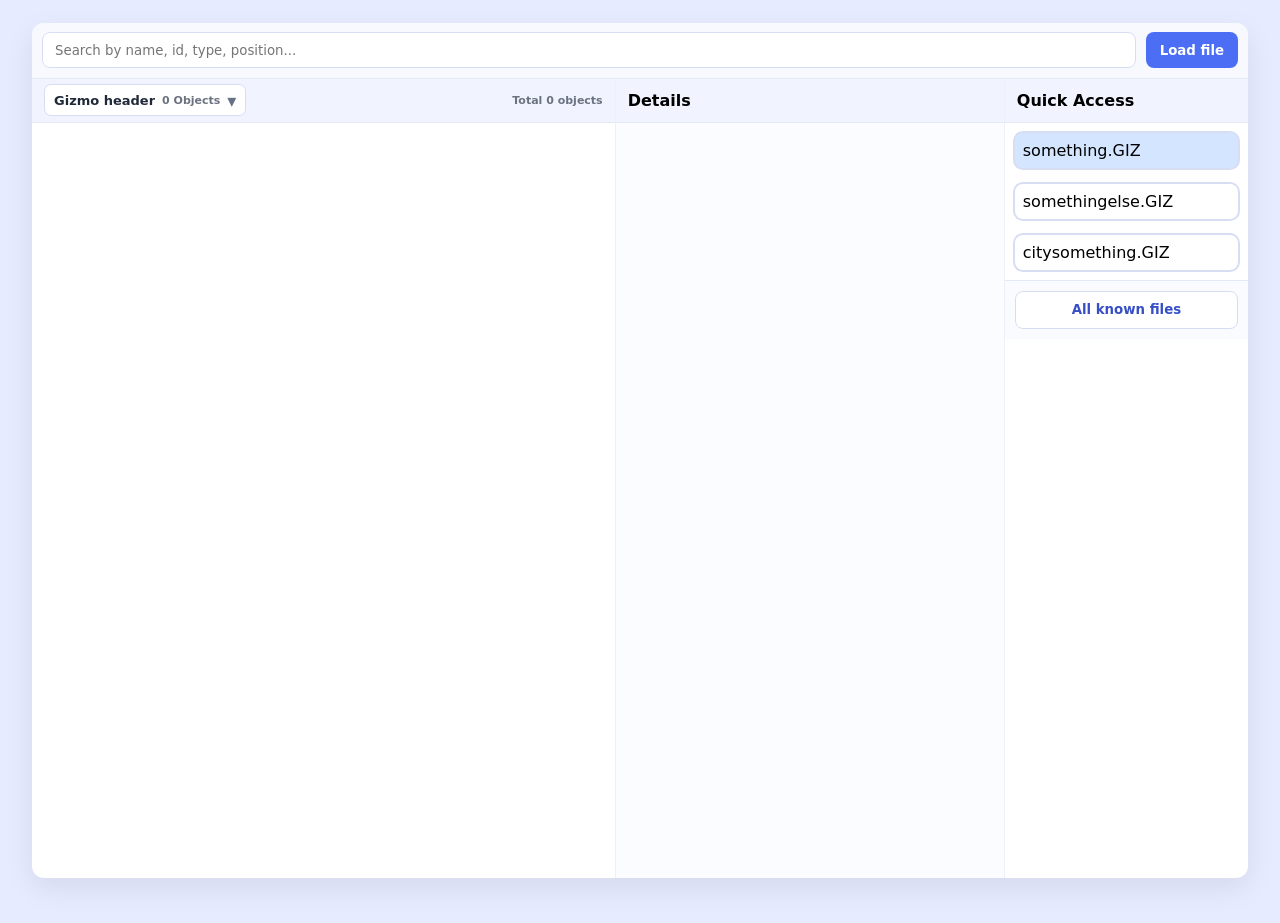
<file: interface/GIZFileReader/index.html>
<!DOCTYPE html>
<html lang="en">
<head>
    <meta charset="UTF-8">
    <meta name="viewport" content="width=device-width, initial-scale=1.0">
    <title>GIZ Inspector</title>
 
    <link rel="stylesheet" href="style.css">
</head>
 
<body>
 
    <div class="app">
 
        <!-- TOPBAR -->
        <header class="topbar">
 
            <input
                id="input-search"
                type="text"
                placeholder="Search by name, id, type, position..."
            >
 
            <div class="topbar-actions">
                <button id="btn-load-file">Load file</button>
            </div>
 
        </header>
 
        <!-- MAIN CONTENT -->
        <main class="main">

            <!-- OBJECT LIST -->
            <section class="panel list-panel">

                <div class="panel-header">

                    <div id="section-selector"
                         class="section-selector">

                        <button id="section-selector-button"
                                class="section-selector-button"
                                type="button">

                            <span id="section-selector-name"
                                  class="section-selector-name">
                                Gizmo header
                            </span>

                            <span id="section-selector-count"
                                  class="section-selector-count">
                                0 Objects
                            </span>

                            <span class="section-selector-arrow">
                                ▾
                            </span>

                        </button>

                        <div id="section-selector-menu"
                             class="section-selector-menu">

                            <!-- Options are inserted dynamically -->

                        </div>

                    </div>

                    <span id="object-count"
                          class="object-count">
                        Total 0 objects
                    </span>

                </div>

                <div id="table-header"></div>

                <div id="object-list"
                     class="object-list">
                </div>

            </section>

            <!-- DETAILS -->
            <section class="panel details-panel">

                <div class="panel-header">
                    <span>Details</span>
                </div>

                <div id="details-content"
                     class="details-content">
                </div>

            </section>

            <!-- QUICK ACCESS -->
            <aside class="panel files-panel">

                <div class="panel-header">
                    <span>Quick Access</span>
                </div>

                <ul id="file-access-list" class="file-access">

                    <li>something.GIZ</li>
                    <li>somethingelse.GIZ</li>
                    <li>citysomething.GIZ</li>

                </ul>

                <div class="files-footer">
                    <button id="btn-all-files" class="all-files-btn">
                        All known files
                    </button>
                </div>

            </aside>

        </main>
 
    </div>


    <div id="knownFilesModal" class="modal-overlay">

    <div class="modal-window">

        <!-- HEADER -->
        <div class="modal-header">

            <div class="modal-title">
                Known Files
            </div>

            <button
                id="closeKnownFilesModal"
                class="modal-close-btn">

                ✕

            </button>

        </div>

        <!-- DETECTION SECTION -->
        <div class="modal-detection-section">

            <div class="modal-section-title">
                Detect Extra GIZ Files
            </div>

            <div class="modal-actions">

                <button
                    id="autoGameScanBtn"
                    class="modal-action-btn primary-modal-btn">

                    Auto Game Scan

                </button>

                <button
                    id="manualFolderScanBtn"
                    class="modal-action-btn secondary-modal-btn">

                    Manual Folder Scan

                </button>

            </div>

        </div>

        <!-- SEARCH -->
        <div class="modal-search">

            <input
                id="knownFilesSearch"
                type="text"
                placeholder="Search cached GIZ files..."
            >

        </div>

        <!-- FILE LIST -->
        <div
            id="knownFilesList"
            class="known-files-list">

        </div>

    </div>

</div>
 
    <script type="module" src="./js/gizreader-main-page.js"></script>
 
</body>
</html>
</file>
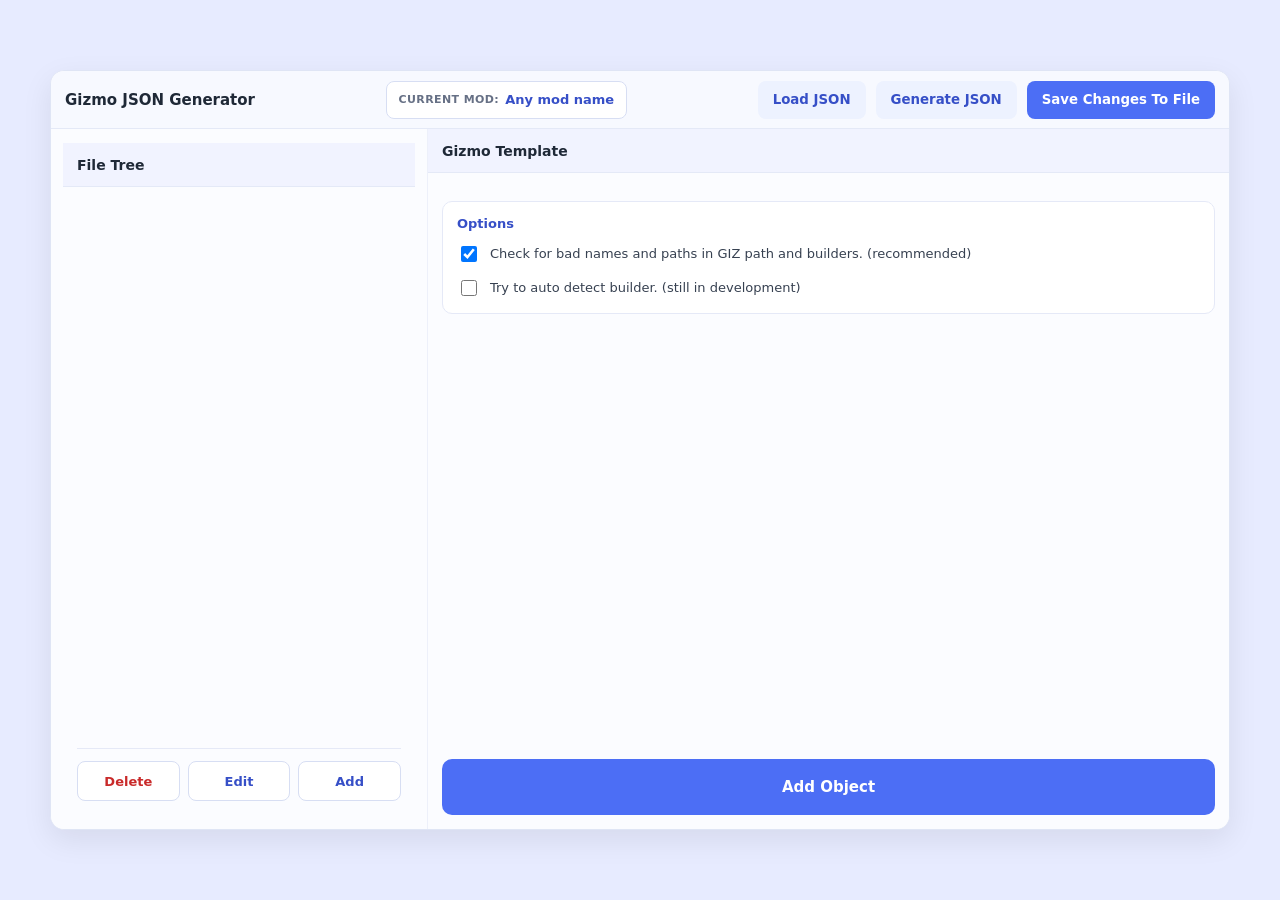
<file: interface/GIZGenerator/index.html>
<!DOCTYPE html>
<html lang="en">
<head>
    <meta charset="UTF-8">
    <meta name="viewport" content="width=device-width, initial-scale=1.0">

    <title>Gizmo JSON Generator</title>

    <link rel="stylesheet" href="style.css">
</head>

<body>

    <div class="generator-app">

        <!-- TOPBAR -->
        <header class="generator-topbar">

            <div class="generator-title">
                Gizmo JSON Generator
            </div>

            <div class="current-mod-box">

                <span class="mod-label">
                    Current Mod:
                </span>

                <span class="mod-name">
                    Any mod name
                </span>

            </div>

            <div class="generator-topbar-actions">

                <button class="secondary-btn">
                    Load JSON
                </button>

                <button class="secondary-btn">
                    Generate JSON
                </button>

                <button class="primary-btn">
                    Save Changes To File
                </button>

            </div>

        </header>


        <!-- MAIN -->
        <main class="generator-main">


            <!-- LEFT -->
            <section class="generator-panel left-panel">

                <div class="panel-header">
                    File Tree
                </div>


                <div class="panel-content left-content">

                    <!-- DYNAMIC OBJECT TREE -->
                    <div id="object-tree" class="object-tree"></div>


                    <!-- TREE ACTIONS -->
                    <div class="tree-actions">

                        <button class="delete-btn">
                            Delete
                        </button>

                        <button class="edit-btn">
                            Edit
                        </button>

                        <button class="add-btn">
                            Add
                        </button>

                    </div>

                </div>

            </section>


            <!-- RIGHT -->
            <section class="generator-panel right-panel">

                <div class="panel-header">
                    Gizmo Template
                </div>


                <div class="panel-content right-content">

                    <!-- DYNAMIC OBJECT CONTENT -->
                    <div id="dynamic-content"></div>


                    <!-- OPTIONS -->
                    <div class="options-box">

                        <div class="options-title">
                            Options
                        </div>

                        <label class="checkbox-row">

                            <input type="checkbox" id="check-paths" checked>

                            <span>
                                Check for bad names and paths in GIZ path and builders. (recommended)
                            </span>

                        </label>

                        <label class="checkbox-row">

                            <input type="checkbox">

                            <span>
                                Try to auto detect builder. (still in development)
                            </span>

                        </label>

                    </div>


                    <!-- ACTION -->
                    <div class="bottom-actions">

                        <button class="add-btn">
                            Add Object
                        </button>

                    </div>

                </div>

            </section>

        </main>

    </div>


    <script type="module" src="./js/renderer.js"></script>

</body>
</html>
</file>
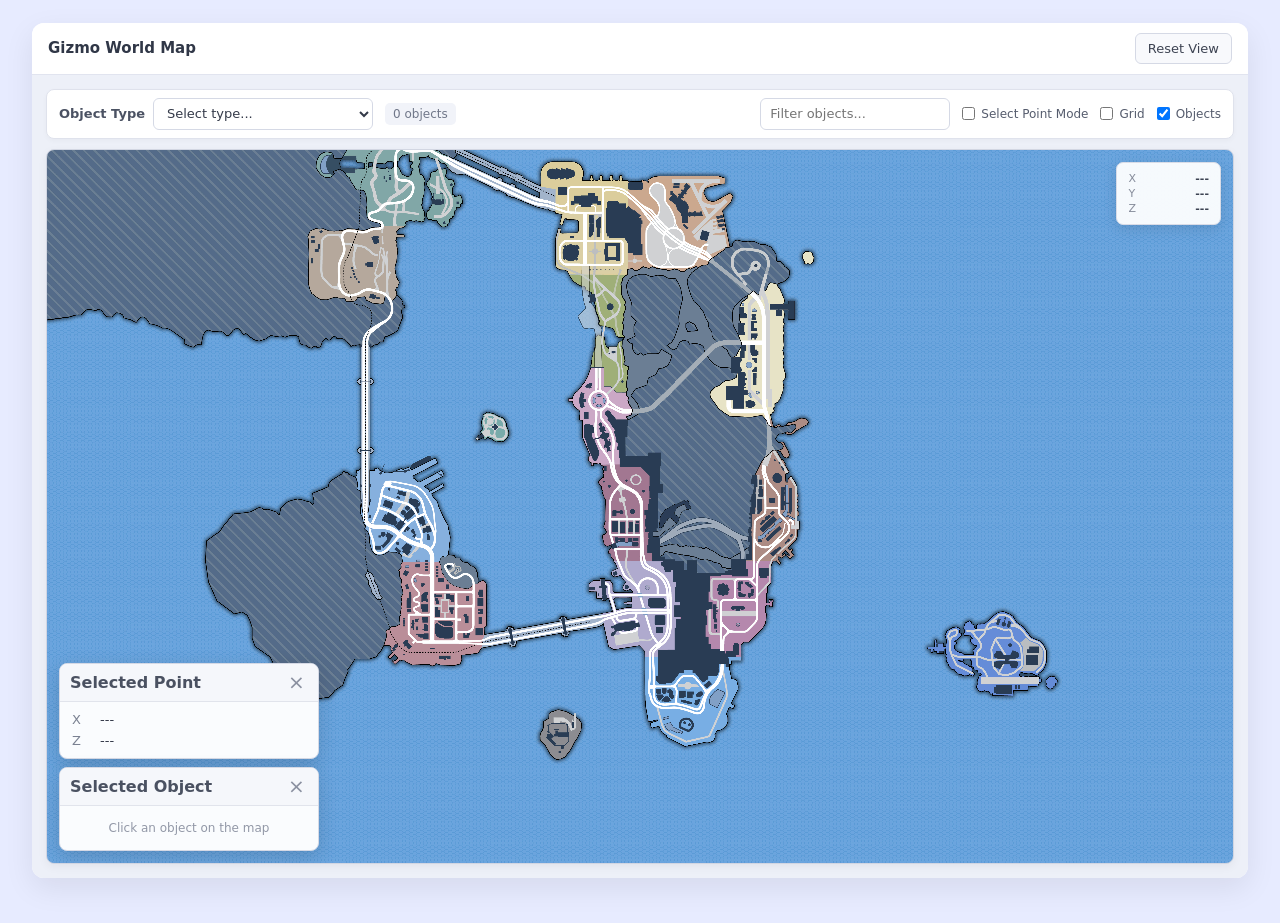
<file: interface/Position-World-Map/index.html>
<!DOCTYPE html>
<html lang="en">

<head>
    <meta charset="UTF-8">
    <meta name="viewport" content="width=device-width, initial-scale=1.0">

    <title>Gizmo World Map</title>

    <link rel="stylesheet" href="style.css">
</head>

<body>

    <main class="app">

        <!-- Top bar -->
        <header class="topbar">

            <div class="topbar-title">
                <span>Gizmo World Map</span>
            </div>

            <div class="topbar-actions">
                <button id="btn-reset" class="button">
                    Reset View
                </button>
            </div>

        </header>


        <!-- Map area -->
        <section class="map-wrapper">

            <!-- Map toolbar -->
            <div class="map-toolbar">

                <div class="map-filter">
                    <label for="object-type">Object Type</label>
                    <select id="object-type" class="input">
                        <option value="">Select type...</option>
                    </select>
                </div>

                <div id="object-subtype-filter" class="map-filter">
                    <label for="object-subtype">Sub Type</label>
                    <select id="object-subtype" class="input">
                        <option value="">Select subtype...</option>
                    </select>
                </div>


                <div id="object-count" class="object-count">
                    0 objects
                </div>


                <div class="map-toolbar-spacer"></div>


                <div class="map-search">

                    <input id="object-search"
                           class="input"
                           type="text"
                           placeholder="Filter objects...">

                </div>

                <label class="checkbox-row">
                    <input id="toggle-waypoint" type="checkbox">
                    <span>Select Point Mode</span>
                </label>

                <label class="checkbox-row">
                    <input id="toggle-grid" type="checkbox">
                    <span>Grid</span>
                </label>


                <label class="checkbox-row">
                    <input id="toggle-icons"
                           type="checkbox"
                           checked>

                    <span>Objects</span>
                </label>

            </div>


            <div id="map-container" class="map-container">

                <div id="map-viewer" class="map-viewer"></div>

                <canvas id="map-canvas"
                        class="map-canvas"></canvas>

                <div class="map-coordinate-display">
                    <span>X</span>
                    <strong id="coordinate-x">---</strong>

                    <span>Y</span>
                    <strong id="coordinate-y">---</strong>

                    <span>Z</span>
                    <strong id="coordinate-z">---</strong>
                </div>


                <!-- Map information panels -->

                <div class="map-panels">

                    <!-- Waypoint -->

                    <div id="waypoint-info" class="waypoint-info">

                        <div class="waypoint-header">
                            <span>Selected Point</span>

                            <button id="btn-clear-waypoint"
                                    class="clear-selection"
                                    type="button">
                                ×
                            </button>
                        </div>

                        <div class="waypoint-content">

                            <div class="waypoint-data">

                                <span class="waypoint-data-label">
                                    X
                                </span>

                                <span id="waypoint-x"
                                      class="waypoint-data-value">
                                    ---
                                </span>

                                <span class="waypoint-data-label">
                                    Z
                                </span>

                                <span id="waypoint-z"
                                      class="waypoint-data-value">
                                    ---
                                </span>

                            </div>

                        </div>

                    </div>


                    <!-- Selected object -->

                    <div id="selected-object"
                         class="selected-object">

                        <div class="selected-object-header">
                            <span>Selected Object</span>

                            <button id="btn-clear-selection"
                                    class="clear-selection"
                                    type="button">
                                ×
                            </button>
                        </div>

                        <div id="selected-object-content"
                             class="selected-object-content">

                            <div class="selected-empty">
                                Click an object on the map
                            </div>

                        </div>

                    </div>

                </div>


                <!-- Object tooltip -->

                <div id="object-tooltip"
                     class="object-tooltip hidden">

                    <div id="tooltip-name"
                         class="tooltip-name">
                        Object
                    </div>

                    <div class="tooltip-row">
                        <span>Type</span>
                        <span id="tooltip-type">---</span>
                    </div>

                    <div class="tooltip-row">
                        <span>Class</span>
                        <span id="tooltip-class">---</span>
                    </div>

                    <div class="tooltip-row">
                        <span>Position</span>
                        <span id="tooltip-position">---</span>
                    </div>

                    <div id="tooltip-source"
                         class="tooltip-source">
                        ---
                    </div>

                </div>

            </div>

        </section>

    </main>

    <script src="lib/openseadragon/openseadragon.min.js"></script>
    <script type="module"
            src="js/renderer.js"></script>

</body>

</html>
</file>
<file: interface/GIZFileReader/style.css>
/* =========================
   RESET
========================= */

html,
body {
    width: 100%;
    height: 100%;
    margin: 0;
    padding: 0;
}

* {
    box-sizing: border-box;
    font-family: system-ui, BlinkMacSystemFont, "Segoe UI", sans-serif;
}

body {
    background: #e7ebff;
    overflow: hidden;
}


/* =========================
   APP
========================= */

.app {
    width: 95%;
    height: 95%;
    margin: 2.5vh auto;
    display: flex;
    flex-direction: column;
    background: white;
    border-radius: 12px;
    overflow: hidden;
    box-shadow: 0 10px 30px rgba(0, 0, 0, 0.08);
}


/* =========================
   TOPBAR
========================= */

.topbar {
    display: flex;
    align-items: center;
    gap: 10px;
    height: 56px;
    padding: 10px;
    flex-shrink: 0;
    background: #f7f9ff;
    border-bottom: 1px solid #e4e9f7;
}

    .topbar input {
        flex: 1;
        height: 36px;
        padding: 0 12px;
        background: white;
        border: 1px solid #d7def3;
        border-radius: 8px;
    }

.topbar-actions {
    display: flex;
    gap: 8px;
}

.topbar button {
    height: 36px;
    padding: 0 14px;
    border: none;
    border-radius: 8px;
    background: #4c6ef5;
    color: white;
    cursor: pointer;
    font-weight: 600;
}

    .topbar button:hover {
        background: #3b5bdb;
    }

.secondary-btn {
    background: #edf2ff !important;
    color: #364fc7 !important;
}


/* =========================
   MAIN LAYOUT
========================= */

.main {
    display: flex;
    flex: 1;
    min-height: 0;
    overflow: hidden;
}

.panel {
    display: flex;
    flex-direction: column;
    min-width: 0;
    border-right: 1px solid #edf0fa;
}

    .panel:last-child {
        border-right: none;
    }

.list-panel {
    width: 48%;
}

.details-panel {
    width: 32%;
}

.files-panel {
    width: 20%;
}


/* =========================
   PANEL HEADERS
========================= */

.panel-header {
    display: flex;
    align-items: center;
    justify-content: space-between;
    gap: 10px;
    height: 44px;
    padding: 0 12px;
    flex-shrink: 0;
    background: #f1f3ff;
    border-bottom: 1px solid #e4e9f7;
    font-weight: 600;
}

.object-count {
    white-space: nowrap;
    color: #6b7280;
    font-size: 11px;
}


/* =========================
   OBJECT TABLE
========================= */

#table-header {
    flex-shrink: 0;
}

.table-header,
.object-row {
    display: grid;
    grid-template-columns: repeat(4, minmax(0, 1fr));
    gap: 10px;
    width: 100%;
    min-width: 0;
    align-items: center;
    padding: 8px 12px;
}

.table-header {
    min-height: 42px;
    overflow: hidden;
    background: #fafbff;
    border-bottom: 1px solid #edf0fa;
    font-size: 13px;
    font-weight: 600;
}

    .table-header > span,
    .object-row > span {
        display: block;
        width: 100%;
        min-width: 0;
        overflow: hidden;
        text-overflow: ellipsis;
        white-space: nowrap;
    }

.object-list {
    flex: 1;
    min-width: 0;
    overflow-y: auto;
    overflow-x: hidden;
}

.object-row {
    min-height: 42px;
    border-bottom: 1px solid #f1f3f9;
    font-size: 13px;
    cursor: pointer;
    transition: background 0.15s;
}

    .object-row:hover {
        background: #f5f7ff;
    }

    .object-row.active {
        background: #e0e7ff;
    }

    .object-row.same-id {
        background: #edf2ff;
    }

    .object-row .object-name {
        color: #27303f;
        font-weight: 600;
    }

    .object-row .object-id,
    .object-row .pos {
        color: #4b5563;
    }

    .object-row .pos {
        font-size: 12px;
    }

.mono {
    font-family: Consolas, monospace;
}


/* =========================
   SECTION SELECTOR
========================= */

.section-selector {
    position: relative;
    min-width: 180px;
}

.section-selector-button {
    display: flex;
    align-items: center;
    gap: 7px;
    min-width: 120px;
    height: 32px;
    padding: 0 9px;
    background: white;
    border: 1px solid #d7def3;
    border-radius: 7px;
    color: #1f2937;
    font-size: 13px;
    font-weight: 600;
    cursor: pointer;
    transition: background 0.15s, border-color 0.15s;
}

    .section-selector-button:hover {
        background: #f8faff;
        border-color: #bac8ff;
    }

    .section-selector-button.active {
        background: #f1f4ff;
        border-color: #bac8ff;
    }

.section-selector-name {
    overflow: hidden;
    text-overflow: ellipsis;
    white-space: nowrap;
}

.section-selector-count {
    min-width: 20px;
    margin-left: auto;
    color: #6b7280;
    font-size: 11px;
    font-weight: 600;
}

.section-selector-arrow {
    flex-shrink: 0;
    color: #667085;
    font-size: 18px;
    transition: transform 0.15s;
}

.section-selector-button.active .section-selector-arrow {
    transform: rotate(180deg);
}


/* =========================
   SECTION SELECTOR MENU
========================= */

.section-selector-menu {
    position: absolute;
    top: calc(100% + 5px);
    left: 0;
    z-index: 1000;
    display: none;
    min-width: 100%;
    max-height: 280px;
    padding: 4px;
    overflow-y: auto;
    background: white;
    border: 1px solid #dfe5f5;
    border-radius: 8px;
    box-shadow: 0 8px 20px rgba(15, 23, 42, 0.12);
}

    .section-selector-menu.active {
        display: flex;
        flex-direction: column;
        gap: 2px;
    }

.section-selector-option {
    display: flex;
    align-items: center;
    justify-content: space-between;
    width: 100%;
    min-height: 34px;
    padding: 0 9px;
    background: transparent;
    border: none;
    border-radius: 5px;
    color: #374151;
    font-size: 12px;
    font-weight: 500;
    text-align: left;
    cursor: pointer;
    transition: background 0.15s;
}

    .section-selector-option:hover {
        background: #eef2ff;
    }

    .section-selector-option.active {
        background: #e0e7ff;
    }

.section-selector-option-count {
    flex-shrink: 0;
    margin-left: 12px;
    color: #6b7280;
    font-size: 11px;
    font-weight: 600;
}


/* =========================
   DETAILS
========================= */

.details-content {
    flex: 1;
    overflow-y: auto;
    padding: 12px;
    background: #fbfcff;
}

.detail-group {
    margin-bottom: 14px;
}

    .detail-group label {
        display: block;
        margin-bottom: 6px;
        color: #667085;
        font-size: 11px;
        font-weight: 700;
        text-transform: uppercase;
        letter-spacing: 0.4px;
    }

.value,
.transform-box {
    padding: 10px;
    background: white;
    border: 1px solid #e5e9f7;
    border-radius: 8px;
    box-shadow: 0 1px 2px rgba(0, 0, 0, 0.03);
}

.transform-box {
    display: flex;
    flex-direction: column;
    gap: 2px;
}

.coord-row {
    display: flex;
    align-items: center;
    justify-content: space-between;
    gap: 10px;
    padding: 3px 0;
}

    .coord-row span:first-child {
        min-width: 45px;
        color: #4c6ef5;
        font-weight: 700;
    }

    .coord-row span:last-child {
        color: #374151;
        text-align: right;
        word-break: break-all;
    }

.divider {
    width: 100%;
    height: 1px;
    margin: 6px 0;
    background: #d7def3;
}


/* =========================
   FILE ACCESS
========================= */

.file-access {
    display: flex;
    flex-direction: column;
    gap: 12px;
    margin: 0;
    padding: 8px;
    overflow-y: auto;
    list-style: none;
}

    .file-access li {
        padding: 8px;
        border: 2px solid #d7def3;
        border-radius: 10px;
        cursor: pointer;
        font-size: 16px;
        white-space: nowrap;
        overflow: hidden;
        text-overflow: ellipsis;
    }

        .file-access li:first-child {
            background-color: #d4e6ff;
        }

        .file-access li:hover {
            background: #eef2ff;
        }

.files-footer {
    padding: 10px;
    background: #fafbff;
    border-top: 1px solid #e4e9f7;
}

.all-files-btn {
    width: 100%;
    height: 38px;
    padding: 0 12px;
    background: white;
    border: 1px solid #d7def3;
    border-radius: 8px;
    color: #364fc7;
    font-weight: 600;
    cursor: pointer;
    transition: background 0.15s, border-color 0.15s;
}

    .all-files-btn:hover {
        background: #eef2ff;
        border-color: #bac8ff;
    }


/* =========================
   SCROLLBAR
========================= */

::-webkit-scrollbar {
    width: 10px;
}

::-webkit-scrollbar-thumb {
    background: #cfd8ff;
    border-radius: 999px;
}

    ::-webkit-scrollbar-thumb:hover {
        background: #b7c4ff;
    }


/* =========================
   MODAL
========================= */

.modal-overlay {
    position: fixed;
    inset: 0;
    z-index: 5000;
    display: none;
    align-items: center;
    justify-content: center;
    background: rgba(15, 23, 42, 0.35);
    backdrop-filter: blur(3px);
}

    .modal-overlay.active {
        display: flex;
    }

.modal-window {
    display: flex;
    flex-direction: column;
    width: 900px;
    height: 650px;
    overflow: hidden;
    background: white;
    border: 1px solid #dfe5f5;
    border-radius: 14px;
    box-shadow: 0 20px 50px rgba(0, 0, 0, 0.18);
}


/* =========================
   MODAL HEADER
========================= */

.modal-header {
    display: flex;
    align-items: center;
    justify-content: space-between;
    height: 58px;
    padding: 0 14px;
    flex-shrink: 0;
    background: #f7f9ff;
    border-bottom: 1px solid #e4e9f7;
}

.modal-title {
    color: #1f2937;
    font-size: 19px;
    font-weight: 700;
}

.modal-close-btn {
    width: 36px;
    height: 36px;
    background: #edf2ff;
    border: none;
    border-radius: 8px;
    color: #364fc7;
    font-weight: 700;
    cursor: pointer;
}

    .modal-close-btn:hover {
        background: #dbe4ff;
    }


/* =========================
   MODAL ACTIONS
========================= */

.modal-detection-section {
    padding: 14px;
    background: #fbfcff;
    border-bottom: 1px solid #edf0fa;
}

.modal-section-title {
    margin-bottom: 10px;
    color: #667085;
    font-size: 12px;
    font-weight: 700;
    text-transform: uppercase;
    letter-spacing: 0.5px;
}

.modal-actions {
    display: flex;
    gap: 12px;
    padding-top: 0;
}

.modal-action-btn {
    height: 42px;
    padding: 0 18px;
    border: none;
    border-radius: 8px;
    cursor: pointer;
    font-weight: 600;
}

.primary-modal-btn {
    background: #4c6ef5;
    color: white;
}

    .primary-modal-btn:hover {
        background: #3b5bdb;
    }

.secondary-modal-btn {
    background: #edf2ff;
    color: #364fc7;
}

    .secondary-modal-btn:hover {
        background: #dbe4ff;
    }


/* =========================
   MODAL SEARCH
========================= */

.modal-search {
    padding: 14px;
    background: #fbfcff;
}

    .modal-search input {
        width: 100%;
        height: 42px;
        padding: 0 14px;
        border: 1px solid #d7def3;
        border-radius: 8px;
        font-size: 13px;
    }

        .modal-search input:focus {
            outline: none;
            border-color: #4c6ef5;
        }


/* =========================
   KNOWN FILES
========================= */

.known-files-list {
    display: flex;
    flex-direction: column;
    gap: 10px;
    flex: 1;
    padding: 14px;
    overflow-y: auto;
    background: #fbfcff;
}

.known-file-entry {
    padding: 12px;
    background: white;
    border: 1px solid #e5e9f7;
    border-radius: 10px;
    cursor: pointer;
    transition: border-color 0.15s, background 0.15s;
}

    .known-file-entry:hover {
        background: #f8faff;
        border-color: #bac8ff;
    }

    .known-file-entry.selected {
        background: #eef2ff;
        border-color: #4c6ef5;
    }

.known-file-name {
    color: #1f2937;
    font-size: 14px;
    font-weight: 700;
}

.known-file-path {
    margin-top: 4px;
    color: #6b7280;
    font-size: 12px;
    word-break: break-word;
}


/* =========================
   GENERAL
========================= */

.hidden {
    display: none !important;
}


/* =========================
   COMPONENTS
========================= */

/* -------------------------
   BASE DATA BLOCK
------------------------- */

.data-block {
    display: flex;
    align-items: center;
    justify-content: space-between;
    gap: 14px;
    width: 100%;
    min-height: 46px;
    margin-bottom: 5px;
    padding: 10px 14px;
    background: white;
    border: 1px solid #dfe5f5;
    border-radius: 8px;
    box-shadow: 0 1px 3px rgba(0, 0, 0, 0.04);
    transition: border-color 0.15s, box-shadow 0.15s;
}

    .data-block:hover {
        border-color: #bac8ff;
        box-shadow: 0 2px 5px rgba(0, 0, 0, 0.05);
    }

.data-label {
    flex-shrink: 0;
    color: #4c6ef5;
    font-size: 14px;
    font-weight: 600;
    white-space: nowrap;
}

.data-value {
    min-width: 0;
    margin-left: auto;
    color: #1f2937;
    font-size: 14px;
    font-weight: 500;
    text-align: right;
    overflow: hidden;
    text-overflow: ellipsis;
    white-space: nowrap;
}

.data-block[data-type="endline"] {
    align-items: flex-start;
}

    .data-block[data-type="endline"] .data-value {
        flex: 1;
        min-width: 0;
        white-space: normal;
        overflow-wrap: anywhere;
        word-break: break-word;
        overflow: hidden;
        text-overflow: clip;
        text-align: left;
    }

.data-block[data-type="int"] .data-value,
.data-block[data-type="uint"] .data-value,
.data-block[data-type="float"] .data-value,
.data-block[data-type="hex"] .data-value,
.data-block[data-type="connected-value"] .data-value,
.data-block.array-string .data-value {
    font-family: Consolas, monospace;
}


/* -------------------------
   VECTOR
------------------------- */

.data-vector {
    display: flex;
    flex-direction: column;
    align-items: stretch;
    gap: 8px;
    min-height: 0;
    padding: 10px 12px;
    background: transparent;
    border: none;
    box-shadow: none;
}

    .data-vector:hover {
        background: transparent;
        border: none;
        box-shadow: none;
    }

    .data-vector > .data-label {
        font-size: 14px;
        font-weight: 700;
        color: #364fc7;
    }

.vector-values {
    display: flex;
    flex-direction: column;
    gap: 4px;
    width: 100%;
}

.vector-value {
    display: flex;
    align-items: center;
    width: 100%;
    min-height: 36px;
    overflow: hidden;
    background: white;
    border: 1px solid #d7def3;
    border-radius: 6px;
}

.vector-axis {
    display: flex;
    align-items: center;
    justify-content: center;
    width: fit-content;
    min-width: 34px;
    height: 100%;
    padding: 10px;
    border-right: 1px solid #d7def3;
    color: #4c6ef5;
    font-size: 15px;
    font-weight: 700;
}

.vector-number {
    flex: 1;
    min-width: 0;
    padding: 0 10px;
    color: #27303f;
    font-family: Consolas, monospace;
    font-size: 14px;
    font-weight: 500;
    text-align: right;
    overflow: hidden;
    text-overflow: ellipsis;
    white-space: nowrap;
}


/* -------------------------
   BOOLEAN
------------------------- */

.data-boolean {
    cursor: default;
}

.boolean-indicator {
    display: flex;
    align-items: center;
    justify-content: flex-end;
    gap: 8px;
    color: #6b7280;
    font-size: 13px;
    font-weight: 600;
}

    .boolean-indicator::before {
        content: "";
        width: 9px;
        height: 9px;
        border-radius: 50%;
        background: #9ca3af;
    }

    .boolean-indicator[data-value="true"] {
        color: #2f9e44;
    }

        .boolean-indicator[data-value="true"]::before {
            background: #2f9e44;
        }

    .boolean-indicator[data-value="false"] {
        color: #6b7280;
    }

        .boolean-indicator[data-value="false"]::before {
            background: #9ca3af;
        }


/* -------------------------
   LIST
------------------------- */

.data-list {
    align-items: flex-start;
}

    .data-list > .data-label {
        padding-top: 5px;
    }

.data-list-values {
    display: flex;
    flex-direction: column;
    gap: 4px;
    flex: 1;
    min-width: 0;
}

.data-list-item,
.empty-data-list-item {
    width: 100%;
    min-height: 34px;
    padding: 6px 9px;
    background: #f8faff;
    border: 1px solid #d7def3;
    border-radius: 6px;
    font-family: Consolas, monospace;
    font-size: 13px;
    overflow: hidden;
    text-overflow: ellipsis;
    white-space: nowrap;
}

.data-list-item {
    color: #27303f;
}

.empty-data-list-item {
    color: #d63031;
}


/* -------------------------
   OBJECT ARRAY
------------------------- */

.object-array {
    display: flex;
    flex-direction: column;
    align-items: stretch;
    gap: 8px;
}

    .object-array > .data-label {
        padding-top: 0;
        color: #4c6ef5;
        font-size: 14px;
        font-weight: 700;
    }

.object-array-list {
    display: flex;
    flex-direction: column;
    gap: 6px;
    width: 100%;
}

.object-array-entry {
    display: flex;
    flex-direction: column;
    gap: 6px;
    padding: 8px 9px;
    background: #f8faff;
    border: 1px solid #d7def3;
    border-radius: 6px;
    overflow: hidden;
}

.object-array-entry-header {
    display: flex;
    align-items: center;
    justify-content: space-between;
    min-height: 34px;
    padding: 0 4px;
    color: #27303f;
    font-size: 13px;
    font-weight: 600;
    cursor: pointer;
    user-select: none;
    transition: background 0.15s;
}

    .object-array-entry-header:hover {
        background: #eef2ff;
    }

.object-array-entry-title {
    min-width: 0;
    overflow: hidden;
    text-overflow: ellipsis;
    white-space: nowrap;
}

.object-array-entry-arrow {
    flex-shrink: 0;
    margin-left: 10px;
    color: #667085;
    font-size: 11px;
    transition: transform 0.15s;
}

.object-array-entry.expanded .object-array-entry-arrow {
    transform: rotate(180deg);
}

.object-array-entry-content {
    display: none;
    flex-direction: column;
    gap: 5px;
    width: 100%;
    padding: 5px;
    border-top: 1px solid #d7def3;
}

.object-array-entry.expanded .object-array-entry-content {
    display: flex;
}


/* -------------------------
   SUB ENTRIES
------------------------- */

.subentries {
    display: flex;
    flex-direction: column;
}

    .subentries .section-header {
        margin-bottom: 10px;
        color: #1f2937;
        font-size: 16px;
        font-weight: 700;
        letter-spacing: 0.2px;
    }

.sub-entries {
    display: flex;
    flex-direction: column;
    gap: 8px;
    width: 100%;
    padding: 10px;
    background: #f8faff;
    border: 2px solid #b8c2dc;
    border-radius: 10px;
}

.sub-entry {
    display: flex;
    flex-direction: column;
    gap: 6px;
    padding: 10px;
    background: white;
    border: 1px solid #cbd3e5;
    border-radius: 8px;
    box-shadow: 0 1px 2px rgba(0, 0, 0, 0.03);
    transition: border-color 0.15s, box-shadow 0.15s;
}

    .sub-entry:hover {
        border-color: #bac8ff;
        box-shadow: 0 2px 5px rgba(0, 0, 0, 0.05);
    }

.sub-entry-header {
    display: flex;
    align-items: center;
    justify-content: space-between;
    min-height: 34px;
    padding: 0 4px;
    color: #1f2937;
    font-size: 14px;
    font-weight: 700;
}

.sub-entry-header-info {
    color: #6b7280;
    font-size: 12px;
    font-weight: 500;
}

.sub-entry-content {
    display: flex;
    flex-direction: column;
    gap: 5px;
    width: 100%;
}


/* -------------------------
   CONNECTED GROUP
------------------------- */

.connected-group {
    display: flex;
    flex-direction: column;
    gap: 4px;
    padding: 7px;
    background: #edf2ff;
    border: 1px solid #cbd6ff;
    border-radius: 10px;
}

    .connected-group > .data-block {
        background: rgba(255, 255, 255, 0.35);
        border-color: rgba(203, 214, 255, 0.8);
        box-shadow: none;
    }

        .connected-group > .data-block:hover {
            background: rgba(255, 255, 255, 0.7);
            box-shadow: none;
        }

    .connected-group > .data-vector {
        background: transparent;
        border: none;
        box-shadow: none;
    }

        .connected-group > .data-vector:hover {
            background: transparent;
            border: none;
            box-shadow: none;
        }


/* -------------------------
   BOOLEAN ARRAY
------------------------- */

.boolean-array {
    align-items: flex-start;
}

    .boolean-array > .data-label {
        padding-top: 5px;
    }

.boolean-array-values {
    display: flex;
    flex-direction: column;
    gap: 4px;
    flex: 1;
    min-width: 0;
}

.boolean-array-row {
    display: grid;
    grid-template-columns: 1fr 1fr;
    gap: 4px;
}

.boolean-array-item {
    display: flex;
    align-items: center;
    justify-content: space-between;
    gap: 8px;
    min-height: 36px;
    padding: 6px 9px;
    background: #f8faff;
    border: 1px solid #d7def3;
    border-radius: 6px;
    color: #374151;
    font-size: 13px;
}

.boolean-array-name {
    min-width: 0;
    overflow: hidden;
    text-overflow: ellipsis;
    white-space: nowrap;
}

.boolean-array-indicator {
    flex-shrink: 0;
    font-size: 14px;
    font-weight: 700;
}

    .boolean-array-indicator[data-value="true"] {
        color: #2f9e44;
    }

    .boolean-array-indicator[data-value="false"] {
        color: #9ca3af;
    }


/* -------------------------
   SHORT ARRAY
------------------------- */

.short-array {
    align-items: center;
}

.short-array-values {
    display: grid;
    grid-template-columns: repeat(2, minmax(70px, 1fr));
    gap: 5px;
    flex: 1;
    min-width: 0;
}

.short-array-value {
    display: flex;
    align-items: center;
    justify-content: flex-end;
    min-height: 34px;
    padding: 0 9px;
    background: #f8faff;
    border: 1px solid #d7def3;
    border-radius: 6px;
    color: #27303f;
    font-family: Consolas, monospace;
    font-size: 13px;
    overflow: hidden;
    text-overflow: ellipsis;
    white-space: nowrap;
}


/* -------------------------
   UINT ARRAY
------------------------- */

.uint-array {
    display: flex;
    align-items: center;
    gap: 12px;
}

.uint-array-values {
    display: flex;
    flex-direction: column;
    gap: 4px;
    flex: 1;
    min-width: 0;
}

.uint-array-value {
    display: flex;
    align-items: center;
    justify-content: flex-end;
    min-height: 40px;
    padding: 0 10px;
    background: #f8faff;
    border: 1px solid #d7def3;
    border-radius: 6px;
    color: #27303f;
    font-family: Consolas, monospace;
    font-size: 14px;
    font-weight: 500;
    overflow: hidden;
    text-overflow: ellipsis;
    white-space: nowrap;
}
</file>
<file: interface/GIZGenerator/style.css>
html,
body {
    margin: 0;
    padding: 0;
    width: 100%;
    height: 100%;
}

* {
    box-sizing: border-box;
    font-family: system-ui, BlinkMacSystemFont, "Segoe UI", sans-serif;
}

body {
    background: #e7ebff;
    display: flex;
    align-items: center;
    justify-content: center;
    overflow: hidden;
}


/* =========================
   APP
========================= */

.generator-app {
    width: 1180px;
    height: 760px;
    background: white;
    border-radius: 14px;
    overflow: hidden;
    display: flex;
    flex-direction: column;
    border: 1px solid #dfe5f5;
    box-shadow: 0 10px 30px rgba(0, 0, 0, 0.08);
}


/* =========================
   TOPBAR
========================= */

.generator-topbar {
    height: 58px;
    padding: 0 14px;
    display: flex;
    align-items: center;
    justify-content: space-between;
    background: #f7f9ff;
    border-bottom: 1px solid #e4e9f7;
    flex-shrink: 0;
}

.generator-title {
    font-size: 15px;
    font-weight: 700;
    color: #1f2937;
}

.current-mod-box {
    display: flex;
    align-items: center;
    gap: 6px;
    padding: 0 12px;
    height: 38px;
    background: white;
    border: 1px solid #d7def3;
    border-radius: 8px;
    min-width: 200px;
}

.mod-label {
    font-size: 11px;
    font-weight: 700;
    text-transform: uppercase;
    letter-spacing: 0.4px;
    color: #667085;
    flex-shrink: 0;
}

.mod-name {
    font-size: 13px;
    font-weight: 600;
    color: #364fc7;
    overflow: hidden;
    text-overflow: ellipsis;
    white-space: nowrap;
    flex: 1;
}

.generator-topbar-actions {
    display: flex;
    gap: 10px;
}

.generator-topbar button {
    height: 38px;
    padding: 0 15px;
    border: none;
    border-radius: 8px;
    cursor: pointer;
    font-weight: 600;
    transition: background 0.15s;
}

.primary-btn {
    background: #4c6ef5;
    color: white;
}

    .primary-btn:hover {
        background: #3b5bdb;
    }

.secondary-btn {
    background: #edf2ff;
    color: #364fc7;
}

    .secondary-btn:hover {
        background: #dbe4ff;
    }


/* =========================
   MAIN
========================= */

.generator-main {
    flex: 1;
    display: flex;
    min-height: 0;
}


/* =========================
   PANELS
========================= */

.generator-panel {
    display: flex;
    flex-direction: column;
    min-width: 0;
    min-height: 0;
    background: #fbfcff;
}

.left-panel {
    width: 32%;
    border-right: 1px solid #edf0fa;
    padding: 14px 12px;
}

.right-panel {
    width: 68%;
}


/* =========================
   PANEL HEADER
========================= */

.panel-header {
    height: 44px;
    padding: 0 14px;
    display: flex;
    align-items: center;
    background: #f1f3ff;
    border-bottom: 1px solid #e4e9f7;
    font-size: 14px;
    font-weight: 700;
    color: #1f2937;
    flex-shrink: 0;
}


/* =========================
   PANEL CONTENT
========================= */

.panel-content {
    flex: 1;
    min-height: 0;
    overflow-y: auto;
    padding: 14px;
}

.left-panel .panel-content {
    display: flex;
    flex-direction: column;
}

.right-content {
    display: flex;
    flex-direction: column;
    gap: 14px;
}


/* =========================
   DYNAMIC CONTENT
========================= */

#dynamic-content {
    display: flex;
    flex-direction: column;
    min-width: 0;
}

.section-general {
    display: flex;
    flex-direction: column;
    gap: 14px;
}

    .section-general > [data-type="name"],
    .section-general > [data-type="path"] {
        margin-top: -14px;
    }


/* =========================
   INPUTS
========================= */

.input-group,
.coord-input,
.number-input {
    display: flex;
    flex-direction: column;
    gap: 6px;
}

    .input-group label,
    .coord-input label,
    .number-input label {
        color: #667085;
        font-size: 11px;
        font-weight: 700;
        letter-spacing: 0.4px;
        text-transform: uppercase;
    }

    .input-group input,
    .input-group textarea,
    .input-group select,
    .coord-input input,
    .number-input input {
        width: 100%;
        min-width: 0;
        border: 1px solid #d7def3;
        border-radius: 8px;
        background: white;
        font-size: 13px;
        transition: border-color 0.15s, box-shadow 0.15s;
    }

    .input-group input,
    .input-group select,
    .coord-input input,
    .number-input input {
        height: 40px;
        padding: 0 12px;
    }

    .input-group textarea {
        padding: 12px;
        resize: vertical;
    }

    .input-group select {
        cursor: pointer;
    }

        .input-group input:focus,
        .input-group textarea:focus,
        .input-group select:focus,
        .coord-input input:focus,
        .number-input input:focus {
            outline: none;
            border-color: #4c6ef5;
        }

/* =========================
   COORDINATES
========================= */

.coords-box {
    background: white;
    border: 1px solid #e5e9f7;
    border-radius: 10px;
    padding: 14px;
    display: flex;
    flex-direction: column;
    gap: 14px;
}

.coords-title {
    font-size: 13px;
    font-weight: 700;
    color: #364fc7;
}

.coords-grid {
    display: grid;
    grid-template-columns: repeat(3, minmax(0, 1fr));
    gap: 12px;
}

.coord-input {
    display: flex;
    flex-direction: column;
    gap: 6px;
}


/* =========================
   NUMBER BOXES
========================= */

.number-boxes {
    background: white;
    border: 1px solid #e5e9f7;
    border-radius: 10px;
    padding: 14px;
}

.number-boxes-grid {
    display: grid;
    grid-template-columns: repeat( var(--number-count), minmax(0, 1fr) );
    gap: 12px;
}

.number-input {
    display: flex;
    flex-direction: column;
    gap: 6px;
}


/* =========================
   BOOLEAN
========================= */

.bool-box {
    background: white;
    border: 1px solid #e5e9f7;
    border-radius: 10px;
    padding: 14px;
    display: flex;
    flex-direction: column;
    gap: 14px;
}

.bool-title {
    font-size: 13px;
    font-weight: 700;
    color: #364fc7;
}

.bool-list {
    display: flex;
    flex-direction: column;
    gap: 10px;
}

.bool-item {
    display: flex;
    align-items: flex-start;
    gap: 10px;
    font-size: 13px;
    color: #374151;
    line-height: 1.4;
    cursor: pointer;
}

    .bool-item input {
        width: 16px;
        height: 16px;
        margin-top: 1px;
        flex-shrink: 0;
        cursor: pointer;
    }


/* =========================
   LIST
========================= */

.list-group {
    display: flex;
    flex-direction: column;
    gap: 8px;
}

.string-list {
    display: flex;
    flex-direction: column;
    gap: 6px;
}

.string-list-row {
    display: flex;
    align-items: center;
    gap: 8px;
}

    .string-list-row input {
        flex: 1;
        min-width: 0;
    }

.list-remove-btn,
.list-add-btn {
    border: 1px solid #dfe5f5;
    border-radius: 8px;
    padding: 7px 12px;
    cursor: pointer;
}

.list-remove-btn {
    background: #fff;
    color: #c92a2a;
}

.list-add-btn {
    align-self: flex-start;
    background: #edf2ff;
    color: #364fc7;
}


/* =========================
   OPTIONS
========================= */

.options-box {
    background: white;
    border: 1px solid #e5e9f7;
    border-radius: 10px;
    padding: 14px;
    display: flex;
    flex-direction: column;
    gap: 14px;
}

.options-title {
    font-size: 13px;
    font-weight: 700;
    color: #364fc7;
}

.checkbox-row {
    display: flex;
    align-items: flex-start;
    gap: 10px;
    font-size: 13px;
    color: #374151;
    line-height: 1.4;
    cursor: pointer;
}

    .checkbox-row input {
        width: 16px;
        height: 16px;
        margin-top: 1px;
        flex-shrink: 0;
        cursor: pointer;
    }


/* =========================
   ACTIONS
========================= */

.bottom-actions {
    margin-top: auto;
    display: flex;
}

.add-btn {
    width: 100%;
    height: 56px;
    border: none;
    border-radius: 10px;
    background: #4c6ef5;
    color: white;
    font-size: 15px;
    font-weight: 700;
    cursor: pointer;
    transition: background 0.15s;
}

    .add-btn:hover {
        background: #3b5bdb;
    }


/* =========================
   REQUIRED FIELDS
========================= */

.required-field label {
    color: #4c6ef5;
}

.required-field input,
.required-field textarea,
.required-field select {
    border-color: #bac8ff;
    background: #f8faff;
}

    .required-field input:focus,
    .required-field textarea:focus,
    .required-field select:focus {
        border-color: #4c6ef5;
        box-shadow: 0 0 0 3px rgba(76, 110, 245, 0.12);
    }


/* =========================
   REQUIRED BOXES
========================= */

.required-box {
    border-color: #bac8ff;
    background: #f8faff;
}

    .required-box .coords-title {
        color: #3651d4;
    }

    .required-box input {
        border-color: #bac8ff;
        background: white;
    }

        .required-box input:focus {
            border-color: #4c6ef5;
            box-shadow: 0 0 0 3px rgba(76, 110, 245, 0.12);
        }


/* =========================
   SCROLLBAR
========================= */

::-webkit-scrollbar {
    width: 10px;
}

::-webkit-scrollbar-thumb {
    background: #cfd8ff;
    border-radius: 999px;
}

    ::-webkit-scrollbar-thumb:hover {
        background: #b7c4ff;
    }

/* =========================
    OBJECT TREE
 ========================= */

.object-tree {
    display: flex;
    flex-direction: column;
    flex: 1;
    min-height: 0;
    gap: 10px;
    padding: 4px 2px 10px;
    overflow-y: auto;
}

/* =========================
   FILE
========================= */

.tree-file {
    display: flex;
    flex-direction: column;
    padding: 10px;
}


/* FILE HEADER */

.tree-file-header {
    display: flex;
    align-items: center;
    min-height: 48px;
    padding: 0 14px;
    border: 1px solid #cbd5ff;
    border-radius: 10px;
    background: #e9eeff;
    color: #364fc7;
    font-size: 14px;
    font-weight: 700;
    box-shadow: 0 2px 5px rgba(54, 78, 199, 0.08);
    cursor: pointer;
    user-select: none;
    transition: background 0.15s, border-color 0.15s, box-shadow 0.15s;
}

    .tree-file-header:hover {
        background: #e2e8ff;
        border-color: #b7c3ff;
        box-shadow: 0 3px 7px rgba(54, 78, 199, 0.12);
    }


/* =========================
   CATEGORY
========================= */

.tree-category {
    margin: 8px 0 0 14px;
}

.tree-category-header {
    display: flex;
    align-items: center;
    min-height: 42px;
    padding: 0 12px;
    border: 1px solid #e1e6f5;
    border-radius: 8px;
    background: #ffffff;
    color: #4b5563;
    font-size: 13px;
    font-weight: 700;
    cursor: pointer;
    user-select: none;
    transition: background 0.15s, border-color 0.15s;
}

    .tree-category-header:hover {
        background: #f7f9ff;
        border-color: #d0d8ef;
    }


    /* =========================
   ARROWS
========================= */

    .tree-file-header::before,
    .tree-category-header::before {
        content: "▾";
        width: 22px;
        flex-shrink: 0;
        color: #748ffc;
        font-size: 13px;
        transition: transform 0.15s ease;
    }

.tree-file.collapsed > .tree-file-header::before,
.tree-category.collapsed > .tree-category-header::before {
    transform: rotate(-90deg);
}


/* =========================
   CHILDREN
========================= */

.tree-children {
    display: flex;
    flex-direction: column;
    gap: 5px;
    margin: 6px 0 0 18px;
    padding-left: 12px;
    border-left: 2px solid #e5e9f7;
}

.tree-category.collapsed > .tree-children,
.tree-file.collapsed > .tree-children {
    display: none;
}


/* =========================
   OBJECT ENTRY
========================= */

.tree-entry {
    position: relative;
    display: flex;
    align-items: center;
    min-height: 40px;
    padding: 0 12px;
    border: 1px solid #edf0fa;
    border-radius: 8px;
    background: #ffffff;
    color: #374151;
    font-size: 13px;
    font-weight: 500;
    cursor: pointer;
    user-select: none;
    transition: background 0.15s, border-color 0.15s, transform 0.1s;
}

    .tree-entry:hover {
        background: #f7f9ff;
        border-color: #d7def3;
    }

    .tree-entry:active {
        transform: translateY(1px);
    }


/* =========================
   SELECTED ENTRY
========================= */

    .tree-entry.selected {
        background: #e9eeff;
        border-color: #bac8ff;
        color: #364fc7;
        font-weight: 700;
    }

        .tree-entry.selected::before {
            content: "";
            width: 3px;
            height: 22px;
            margin-right: 9px;
            border-radius: 999px;
            background: #4c6ef5;
        }


/* =========================
   ACTION BAR
========================= */

.tree-actions {
    display: flex;
    gap: 8px;
    margin-top: auto;
    padding-top: 12px;
    border-top: 1px solid #e5e9f7;
}

    .tree-actions button {
        flex: 1;
        height: 40px;
        padding: 0 14px;
        border: 1px solid #d7def3;
        border-radius: 8px;
        background: #ffffff;
        color: #364fc7;
        font-size: 13px;
        font-weight: 700;
        cursor: pointer;
        transition: background 0.15s, border-color 0.15s;
    }

        .tree-actions button:hover {
            background: #edf2ff;
            border-color: #bac8ff;
        }

    .tree-actions .delete-btn {
        color: #c92a2a;
    }

        .tree-actions .delete-btn:hover {
            background: #fff0f0;
            border-color: #ffc9c9;
        }

.left-content {
    display: flex;
    flex-direction: column;
    min-height: 0;
}

.tree-file-header,
.tree-category-header,
.tree-entry {
    gap: 8px;
}

.tree-file-name,
.tree-category-name,
.tree-entry-name {
    flex: 1;
    min-width: 0;
    overflow: hidden;
    text-overflow: ellipsis;
    white-space: nowrap;
}


.tree-action {
    display: none;
    flex-shrink: 0;
    align-items: center;
    justify-content: center;
    width: 28px;
    height: 28px;
    padding: 0;
    border: none;
    border-radius: 6px;
    background: transparent;
    font-size: 20px;
    line-height: 1;
    cursor: pointer;
}

.object-tree.delete-mode .tree-action-delete {
    display: inline-flex;
    color: #e03131;
}

    .object-tree.delete-mode .tree-action-delete:hover {
        background: #ffe3e3;
    }

.object-tree.edit-mode .tree-action-edit {
    display: inline-flex;
    color: #364fc7;
}

    .object-tree.edit-mode .tree-action-edit:hover {
        background: #dbe4ff;
    }

.object-tree.add-mode .tree-action-add {
    display: inline-flex;
    margin-bottom: 2px;
    color: #2f8f46;
}

    .object-tree.add-mode .tree-action-add:hover {
        background: #d3f9d8;
    }

.tree-add-path {
    display: none;
    align-items: center;
    justify-content: center;
    gap: 8px;
    min-height: 44px;
    margin-top: 10px;
    border: 1px dashed #8bcf9b;
    border-radius: 9px;
    background: #f3fff5;
    color: #2f8f46;
    font-size: 13px;
    font-weight: 700;
    cursor: pointer;
    transition: background 0.15s, border-color 0.15s;
}

.object-tree.add-mode .tree-add-path {
    display: flex;
}

.tree-add-path:hover {
    background: #eaffee;
    border-color: #63b875;
}

.tree-add-path-icon {
    font-size: 21px;
    margin-bottom: 1px;
}

.tree-actions button.active {
    background: #e9eeff;
    border-color: #748ffc;
    box-shadow: inset 0 0 0 1px #748ffc;
}

.tree-actions .delete-btn.active {
    background: #fff0f0;
    border-color: #e03131;
    box-shadow: inset 0 0 0 1px #e03131;
}

.tree-actions .add-btn.active {
    background: #eaffee;
    border-color: #63b875;
    box-shadow: inset 0 0 0 1px #63b875;
}
</file>
<file: interface/Position-World-Map/style.css>
/* =========================================================
   Base
   ========================================================= */
html,
body {
    width: 100%;
    height: 100%;
    margin: 0;
    padding: 0;
}

* {
    box-sizing: border-box;
    font-family: system-ui, -apple-system, BlinkMacSystemFont, "Segoe UI", sans-serif;
}

body {
    background: #e7ebff;
    overflow: hidden;
}


/* =========================================================
   Application
   ========================================================= */

.app {
    width: 95%;
    height: 95%;
    margin: 2.5vh auto;
    display: flex;
    flex-direction: column;
    background: white;
    border-radius: 12px;
    overflow: hidden;
    box-shadow: 0 10px 30px rgba(0, 0, 0, 0.08);
}


/* =========================================================
   Top bar
   ========================================================= */

.topbar {
    height: 52px;
    flex-shrink: 0;
    display: flex;
    align-items: center;
    justify-content: space-between;
    padding: 0 16px;
    border-bottom: 1px solid #e1e4ef;
    background: white;
}

.topbar-title {
    display: flex;
    align-items: center;
    gap: 8px;
    font-size: 15px;
    font-weight: 600;
    color: #303747;
}

.topbar-separator {
    color: #a1a7b6;
}

.topbar-actions {
    display: flex;
    align-items: center;
    gap: 8px;
}


/* =========================================================
   Buttons
   ========================================================= */

.button {
    padding: 7px 12px;
    border: 1px solid #d5d9e5;
    border-radius: 6px;
    background: #f8f9fc;
    color: #3d4352;
    font-size: 13px;
    font-weight: 500;
    cursor: pointer;
    transition: background 0.15s, border-color 0.15s;
}

    .button:hover {
        background: #eef1f8;
        border-color: #c8cddc;
    }


/* =========================================================
   Map wrapper
   ========================================================= */

.map-wrapper {
    flex: 1;
    min-width: 0;
    min-height: 0;
    padding: 14px;
    display: flex;
    flex-direction: column;
    gap: 10px;
    background: #edf0f8;
}


/* =========================================================
   Map toolbar
   ========================================================= */

.map-toolbar {
    min-height: 48px;
    flex-shrink: 0;
    display: flex;
    align-items: center;
    gap: 12px;
    padding: 8px 12px;
    background: white;
    border: 1px solid #dfe2ec;
    border-radius: 8px;
    box-shadow: 0 2px 5px rgba(0, 0, 0, 0.03);
}

.map-filter {
    display: flex;
    align-items: center;
    gap: 8px;
}

    .map-filter label {
        color: #4b5263;
        font-size: 13px;
        font-weight: 600;
        white-space: nowrap;
    }

.map-toolbar-spacer {
    flex: 1;
}


/* =========================================================
   Inputs
   ========================================================= */

.input {
    height: 32px;
    padding: 0 9px;
    border: 1px solid #d5d9e5;
    border-radius: 6px;
    background: white;
    color: #343a49;
    font-size: 13px;
    outline: none;
}

    .input:focus {
        border-color: #9caeea;
        box-shadow: 0 0 0 2px rgba(110, 130, 210, 0.12);
    }

.map-filter .input {
    min-width: 220px;
}

.map-search .input {
    width: 190px;
}


/* =========================================================
   Object count
   ========================================================= */

.object-count {
    padding: 4px 8px;
    border-radius: 5px;
    background: #f1f3f9;
    color: #707789;
    font-size: 12px;
    white-space: nowrap;
}


/* =========================================================
   Checkboxes
   ========================================================= */

.checkbox-row {
    display: flex;
    align-items: center;
    gap: 6px;
    color: #555c6d;
    font-size: 12px;
    white-space: nowrap;
    cursor: pointer;
}

    .checkbox-row input {
        margin: 0;
        cursor: pointer;
    }


.map-container {
    position: relative;
    flex: 1;
    min-width: 0;
    min-height: 0;
    overflow: hidden;
    border-radius: 8px;
    background: #d8dce8;
    border: 1px solid #d2d6e2;
    box-shadow: 0 3px 10px rgba(0, 0, 0, 0.05);
}

.map-viewer {
    position: absolute;
    inset: 0;
}


.map-canvas {
    position: absolute;
    inset: 0;
    width: 100%;
    height: 100%;
    display: block;
    cursor: crosshair;
    z-index: 2;
    pointer-events: none;
}


/* =========================================================
   Mouse coordinate display
   ========================================================= */

.map-coordinate-display {
    position: absolute;
    top: 12px;
    right: 12px;
    display: grid;
    grid-template-columns: auto auto;
    column-gap: 8px;
    row-gap: 2px;
    padding: 9px 11px;
    background: rgba(255, 255, 255, 0.94);
    border: 1px solid #d9dce7;
    border-radius: 7px;
    box-shadow: 0 4px 14px rgba(0, 0, 0, 0.10);
    pointer-events: none;
    font-size: 11px;
    z-index: 2;
}

    .map-coordinate-display span {
        color: #858b9a;
    }

    .map-coordinate-display strong {
        color: #3c4352;
        font-weight: 600;
        text-align: right;
        min-width: 65px;
    }


/* =========================================================
   Selected object panel
   ========================================================= */

.map-panels {
    position: absolute;
    left: 12px;
    bottom: 12px;
    display: flex;
    flex-direction: column;
    gap: 8px;
    z-index: 5;
}

.selected-object {
    width: 260px;
    max-height: 50%;
    display: flex;
    flex-direction: column;
    background: rgba(255, 255, 255, 0.97);
    border: 1px solid #d5d9e5;
    border-radius: 8px;
    box-shadow: 0 6px 20px rgba(0, 0, 0, 0.14);
    overflow: hidden;
    z-index: 5;
}

.waypoint-info {
    width: 260px;
    display: flex;
    flex-direction: column;
    background: rgba(255, 255, 255, 0.97);
    border: 1px solid #d5d9e5;
    border-radius: 8px;
    box-shadow: 0 6px 20px rgba(0, 0, 0, 0.14);
    overflow: hidden;
    z-index: 5;
}

/* Waypoint header */

.waypoint-header {
    min-height: 38px;
    display: flex;
    align-items: center;
    justify-content: space-between;
    padding: 0 10px;
    background: #f5f7fb;
    border-bottom: 1px solid #e1e4ec;
    color: #4a5161;
    font-size: 16px;
    font-weight: 600;
}

/* Waypoint content */

.waypoint-content {
    padding: 10px 12px;
    font-size: 13px;
}

/* Waypoint data */

.waypoint-data {
    display: grid;
    grid-template-columns: 20px minmax(0, 1fr);
    gap: 6px 8px;
}

.waypoint-data-label {
    color: #7a8191;
    font-weight: 500;
}

.waypoint-data-value {
    min-width: 0;
    color: #363c4b;
    overflow-wrap: anywhere;
}

/* Selected object header */

.selected-object-header {
    min-height: 38px;
    display: flex;
    align-items: center;
    justify-content: space-between;
    padding: 0 10px;
    background: #f5f7fb;
    border-bottom: 1px solid #e1e4ec;
    color: #4a5161;
    font-size: 16px;
    font-weight: 600;
}


/* Close button */

.clear-selection {
    width: 23px;
    height: 23px;
    padding: 0;
    border: 0;
    border-radius: 5px;
    background: transparent;
    color: #8a90a0;
    font-size: 20px;
    line-height: 20px;
    cursor: pointer;
}

    .clear-selection:hover {
        background: #e7eaf2;
        color: #4d5362;
    }


/* Selected object content */

.selected-object-content {
    padding: 10px 12px;
    overflow-y: auto;
    font-size: 13px;
}


/* Empty selection */

.selected-empty {
    padding: 5px 0;
    color: #9298a7;
    font-size: 12px;
    text-align: center;
}


/* Selected object data */

.selected-data {
    display: grid;
    grid-template-columns: 70px minmax(0, 1fr);
    gap: 6px 8px;
}

.selected-data-label {
    color: #7a8191;
    font-weight: 500;
}

.selected-data-value {
    min-width: 0;
    color: #363c4b;
    overflow-wrap: anywhere;
}


/* =========================================================
   Hover tooltip
   ========================================================= */

.object-tooltip {
    position: absolute;
    min-width: 210px;
    max-width: 300px;
    padding: 11px 13px;
    background: white;
    border: 1px solid #d8dcea;
    border-radius: 8px;
    box-shadow: 0 8px 24px rgba(0, 0, 0, 0.14);
    pointer-events: none;
    z-index: 10;
}

    .object-tooltip.hidden {
        display: none;
    }


/* Tooltip title */

.tooltip-name {
    margin-bottom: 8px;
    color: #343a49;
    font-size: 13px;
    font-weight: 650;
    overflow-wrap: anywhere;
}


/* Tooltip rows */

.tooltip-row {
    display: flex;
    justify-content: space-between;
    gap: 12px;
    margin-top: 4px;
    font-size: 11px;
}

    .tooltip-row span:first-child {
        color: #858b99;
    }

    .tooltip-row span:last-child {
        color: #464c5b;
        text-align: right;
        overflow-wrap: anywhere;
    }


/* Tooltip source */

.tooltip-source {
    margin-top: 8px;
    padding-top: 7px;
    border-top: 1px solid #eceef4;
    color: #7b8291;
    font-size: 10px;
    overflow-wrap: anywhere;
}


/* =========================================================
   Responsive adjustments
   ========================================================= */

@media (max-width: 900px) {

    .map-search .input {
        width: 140px;
    }

    .map-filter .input {
        min-width: 170px;
    }

    .selected-object {
        width: 260px;
    }
}


@media (max-width: 700px) {

    .map-toolbar {
        flex-wrap: wrap;
    }

    .map-toolbar-spacer {
        display: none;
    }

    .map-search {
        flex: 1;
    }

        .map-search .input {
            width: 100%;
        }

    .selected-object {
        width: calc(100% - 24px);
        max-height: 35%;
    }
}

#object-subtype-filter {
    display: none;
}
</file>
